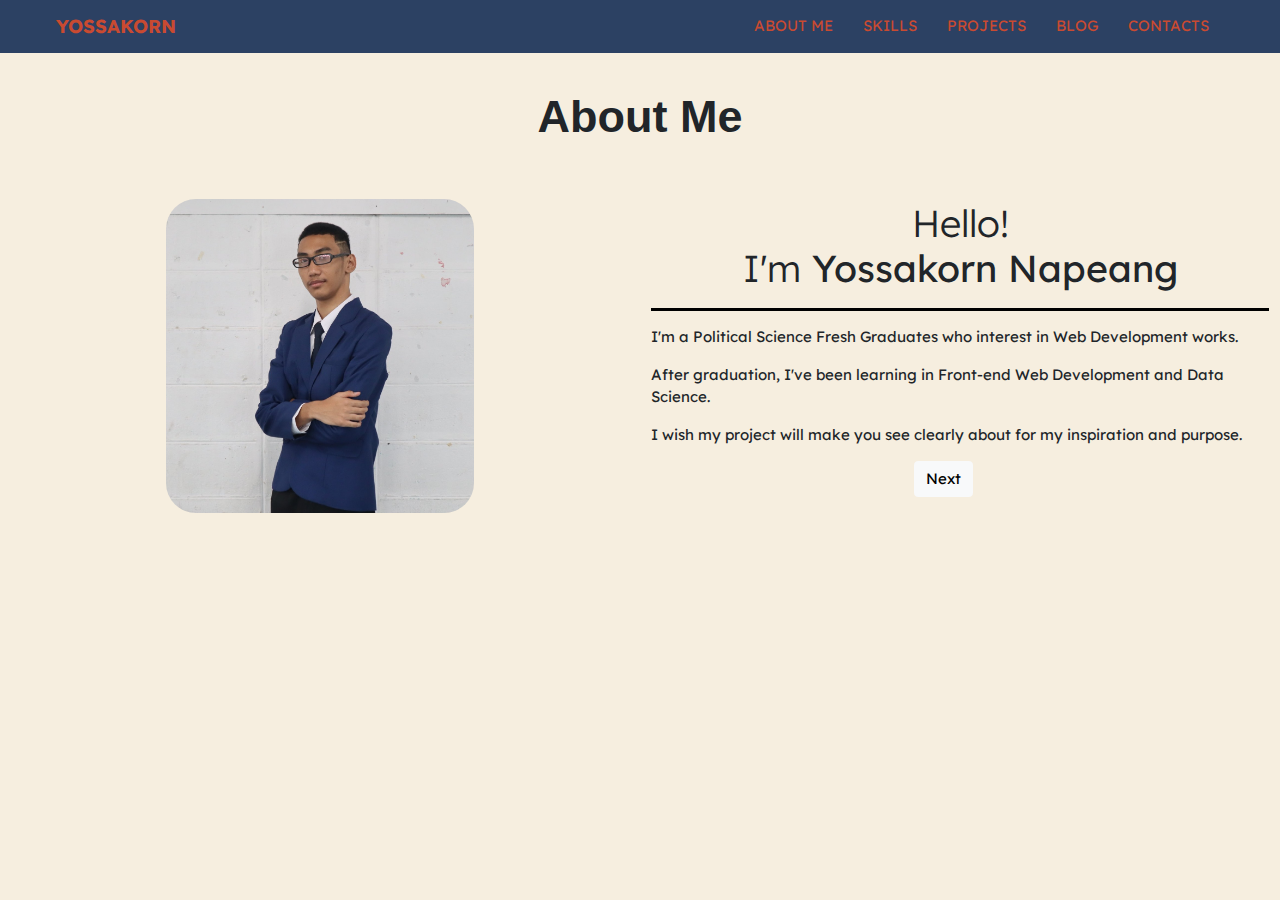
<file: aboutme.html>
<!DOCTYPE html>
<html>

<head>
	<meta charset="UTF-8">
	<meta name="viewport" content="width=device-width, initial-scale=1.0">
	<title>About</title>
	<link rel="stylesheet" href="css/bootstrap.min.css">
	<link rel="preconnect" href="https://fonts.googleapis.com">
	<link rel="preconnect" href="https://fonts.gstatic.com" crossorigin>
	<link href="https://fonts.googleapis.com/css2?family=Prompt:wght@200;300;400;600;700&display=swap" rel="stylesheet">
	<link rel="preconnect" href="https://fonts.googleapis.com">
	<link rel="preconnect" href="https://fonts.gstatic.com" crossorigin>
	<link href="https://fonts.googleapis.com/css2?family=Lexend:wght@200;300;400;600;800&display=swap" rel="stylesheet">
	<link rel="stylesheet" href="https://www.w3schools.com/w3css/4/w3.css">
	<link rel="stylesheet" href="https://cdnjs.cloudflare.com/ajax/libs/animate.css/4.1.1/animate.min.css" />
	<link rel="stylesheet" href="main.css">
</head>

<body>
	<!-- Navigation Bar (Navbar)-->
	<header id="ynt-navbar-normal">
		<div class="container-fluid sticky-lg-top sticky-xl-top sticky-xxl-top">
			<nav class="navbar fixed-top navbar-expand-lg ynt-navbar">
				<div class="container-fluid mx-5">
					<a class="navbar-brand ynt-navbar-logo fw-bold" href="index.html">YOSSAKORN</a>
					<ul class="nav justify-content-end">
						<li class="nav-item">
							<a class="nav-link ynt-navbar-link" href="./aboutme.html">ABOUT ME</a>
						</li>
						<li class="nav-item">
							<a class="nav-link ynt-navbar-link" href="./skills.html">SKILLS</a>
						</li>
						<li class="nav-item">
							<a class="nav-link ynt-navbar-link" href="./projects.html">PROJECTS</a>
						</li>
						<li class="nav-item">
							<a class="nav-link ynt-navbar-link" href="./blog.html">BLOG</a>
						</li>
						<li class="nav-item">
							<a class="nav-link ynt-navbar-link" href="./contacts.html">CONTACTS</a>
						</li>
					</ul>
				</div>
			</nav>
		</div>
	</header>

	<!-- Navigation Bar (Navbar) for Tablet and Mobile-->
	<header id="ynt-navbar-small">
		<div class="container-fluid sticky-sm-top sticky-md-top px-0">
			<div class="collapse" id="navbarToggleExternalContent">
				<div class="p-4 ynt-navbar">
					<ul class="nav d-flex flex-column justify-content-center align-items-center">
						<li class="nav-item">
							<a class="nav-link ynt-navbar-link" href="./aboutme.html">ABOUT ME</a>
						</li>
						<li class="nav-item">
							<a class="nav-link ynt-navbar-link" href="./skills.html">SKILLS</a>
						</li>
						<li class="nav-item">
							<a class="nav-link ynt-navbar-link" href="./projects.html">PROJECTS</a>
						</li>
						<li class="nav-item">
							<a class="nav-link ynt-navbar-link" href="./blog.html">BLOG</a>
						</li>
						<li class="nav-item">
							<a class="nav-link ynt-navbar-link" href="./contacts.html">CONTACTS</a>
						</li>
					</ul>
				</div>
			</div>
			<nav class="navbar navbar-dark ynt-navbar">
				<div class="container-fluid d-flex">
					<button class="navbar-toggler" type="button" data-bs-toggle="collapse"
						data-bs-target="#navbarToggleExternalContent" aria-controls="navbarToggleExternalContent"
						aria-expanded="false" aria-label="Toggle navigation">
						<span class="navbar-toggler-icon"></span>
					</button>
					<a class="navbar-brand ynt-navbar-small-logo" href="index.html"
						style="color: hsl(10, 61%, 49%);">YOSSAKORN</a>
				</div>
			</nav>
		</div>
	</header>


	<!-- About Me Section -->
	<div class="container-fluid mb-5">

		<!-- Content 1 -->
		<div class="row mb-5 aboutme-content-1">
			<h1 class="display-5 fw-bold d-flex align-items-center justify-content-center mt-5 pt-5 aboutme-title">About
				Me</h1>
		</div>
		<div class="row aboutme-content-1 w3-animate-top">
			<div class="col-xxl-6 col-xl-6 col-lg-6 col-md-6 d-flex justify-content-center">
				<img src="./img/ynt29.png" alt="mypic-about" class="aboutme-pic">
			</div>
			<div class="col-xxl-6 col-xl-6 col-lg-6 col-md-6 d-flex justify-content-center align-items-center">
				<ul class="list-unstyled grouptext-list">
					<li class="display-6 text-center" id="test-text">Hello!</li>
					<li class="display-6 text-center aboutme-text-2"> I'm <strong>Yossakorn Napeang</strong></li>
					<li class="text-start mt-3">I'm a Political Science Fresh Graduates who interest in Web Development
						works.</li>
					<li class="text-start mt-3">After graduation, I've been learning in Front-end Web Development and
						Data Science.</li>
					<li class="text-start mt-3">I wish my project will make you see clearly about for my inspiration and
						purpose.</li>
					<button class="btn btn-light mt-3 forward-button-1" role="button">Next</button>
				</ul>
			</div>
		</div>

		<!-- Content 2-->
		<div class="row mb-5 aboutme-content-2">
			<h1 class="display-5 fw-bold d-flex align-items-center justify-content-center mt-5 pt-5 aboutme-title">About
				Me</h1>
		</div>
		<div class="row aboutme-content-2 w3-animate-top">
			<div class="col-xxl-6 col-xl-6 col-lg-6 col-md-12 col-sm-12 col-xs-12">
				<h1 class="display-5 fw-bold d-flex align-items-end justify-content-center mt-5 pt-5" id="my-biography">
					My
					Biography
				</h1>
			</div>
			<div class="col-xxl-6 col-xl-6 col-lg-6 col-md-12 col-sm-12 col-xs-12 d-flex justify-content-start"
				id="biography-list">
				<ul class="list-unstyled grouptext-list-2">
					<li class="text-start"><span class="fw-bold">Name:</span> Yossakorn Napeang (ยศกร นาแพง)</li>
					<li class="text-start mt-2"><span class="fw-bold">Nickname:</span> Tie (ไทด์)</li>
					<li class="text-start mt-2"><span class="fw-bold">Gender:</span> Male</li>
					<li class="text-start mt-2 "><span class="fw-bold">Age:</span> 23 Years</li>
					<li class="text-start mt-2"><span class="fw-bold">Birthdate:</span> 9<sup>th</sup> November 1998
					</li>
					<li class="text-start mt-2"><span class="fw-bold">Nationality:</span> Thai</li>
					<li class="text-start mt-2"><span class="fw-bold">Religion:</span> Irreligious</li>
					<li class="text-start mt-2"><span class="fw-bold">Residence:</span> Bangkok, Thailand</li>
					<li class="text-start mt-2"><span class="fw-bold">Interesting:</span> Sport, Social Science (e.g.
						Political Science, Economics,
						History)</li>
					<li class="text-start mt-2"><span class="fw-bold">Hobby:</span> Singing (My favorite type of music
						is Luk thung), Watching
						Football, Reading</li>
					<div class="group-button d-flex justify-content-center">
						<button class="btn btn-light mt-3 backward-button-1 me-4" role="button">Back</button>
						<button class="btn btn-light mt-3 forward-button-2" role="button">Next</button>
					</div>
				</ul>
			</div>
		</div>

		<!-- Content 3 -->
		<div class="row mb-5 aboutme-content-3">
			<h1 class="display-5 fw-bold d-flex align-items-center justify-content-center mt-5 pt-5 aboutme-title">About
				Me</h1>
		</div>
		<div class="row align-items-start aboutme-content-3 w3-animate-top">
			<div class="col-xxl-6 col-xl-6 col-lg-6 col-md-12 col-sm-12 col-xs-12">
				<h1 class="display-5 fw-bold d-flex align-items-center justify-content-center mt-5 pt-5"
					id="education-history">Educational
					History
				</h1>
			</div>
			<div class="col-xxl-6 col-xl-6 col-lg-6 col-md-12 col-sm-12 col-xs-12 d-flex">
				<ul class="list-unstyled" id="education-list">
					<li class="text-start"><span class="fw-bold">2001 - 2004</span>
						<br><span class="fw-bold">Kindergarten:</span> Kanya Nursery (Name as KHUN NU Nursery in
						current.)
					</li>
					<li class="text-start mt-3"><span class="fw-bold">2004 - 2011</span>
						<br><span class="fw-bold">Elementary:</span> Panyawittaya School
					</li>
					<li class="text-start mt-3"><span class="fw-bold">2011 - 2017</span>
						<br><span class="fw-bold">High School:</span> Thonbureeworatapeepalarak School (Math - Science
						in Mathayom 4-6)
					</li>
					<li class="text-start mt-3"><span class="fw-bold">2017 - 2020</span>
						<br><span class="fw-bold">Bachelor Degree:</span> Ramkhamhaeng University (With Political
						Science)
					</li>
					<div class="group-button d-flex justify-content-center">
						<button class="btn btn-light mt-3 backward-button-2 me-4" role="button">Back</button>
						<button class="btn btn-light mt-3 forward-button-3" role="button">Next</button>
					</div>
				</ul>
			</div>
		</div>

		<!-- Content 4 -->
		<div class="row mb-5 aboutme-content-4">
			<h1 class="display-5 fw-bold d-flex align-items-center justify-content-center mt-5 pt-5 tt aboutme-title">
				About Me</h1>
		</div>
		<div class="row align-items-start aboutme-content-4 w3-animate-top">
			<div class="col-xxl-6 col-xl-6 col-lg-6 col-md-12 col-sm-12 col-xs-12">
				<h1 class="display-5 fw-bold d-flex align-items-center justify-content-center mt-5 pt-5"
					id="my-certification">Certification
				</h1>
			</div>
			<div class="col-xxl-6 col-xl-6 col-lg-6 col-md-12 col-sm-12 col-xs-12">
				<div id="carouselExampleControls" class="carousel slide certification-carousel" data-bs-ride="carousel">
					<div class="carousel-inner">
						<div class="carousel-item active">
							<img src="./img/responsive-web-certification.png" class="d-block w-100" alt="...">
						</div>
						<div class="carousel-item">
							<img src="./img/javascript-algorithms-certification.png" class="d-block w-100" alt="...">
						</div>
						<div class="carousel-item">
							<img src="./img/Google Data Studio certificate-1.png" class="d-block w-100" alt="...">
						</div>
						<div class="carousel-item">
							<img src="./img/certificate-of-completion-for-essential-sql-for-everyone-1.png"
								class="d-block w-100" alt="...">
						</div>
						<div class="carousel-item">
							<img src="./img/eda in sql certificate-1.png" class="d-block w-100" alt="...">
						</div>
					</div>
					<button class="carousel-control-prev" type="button" data-bs-target="#carouselExampleControls"
						data-bs-slide="prev">
						<span class="carousel-control-prev-icon bg-dark" aria-hidden="true"></span>
						<span class="visually-hidden">Previous</span>
					</button>
					<button class="carousel-control-next" type="button" data-bs-target="#carouselExampleControls"
						data-bs-slide="next">
						<span class="carousel-control-next-icon bg-dark" aria-hidden="true"></span>
						<span class="visually-hidden">Next</span>
					</button>
				</div>
				<button class="btn btn-light mt-3 backward-button-3" role="button">Back</button>
			</div>
		</div>
	</div>

	<script src="https://code.jquery.com/jquery-3.6.0.js"
		integrity="sha256-H+K7U5CnXl1h5ywQfKtSj8PCmoN9aaq30gDh27Xc0jk=" crossorigin="anonymous"></script>
	<script src="main.js"></script>
	<script src="js/bootstrap.min.js"></script>
</body>

</html>
</file>
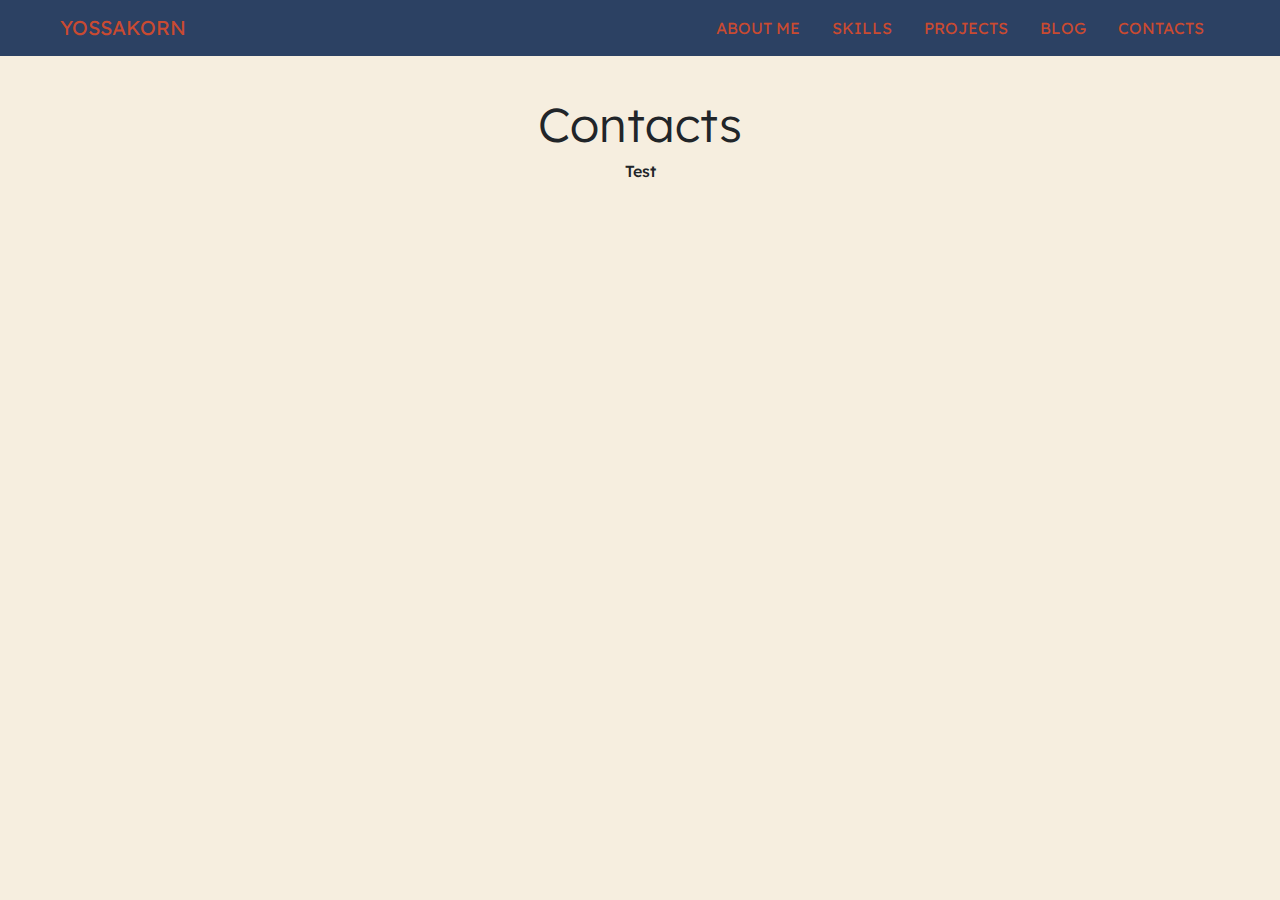
<file: contact.html>
<!DOCTYPE html>
<html>

<head>
	<meta charset="UTF-8">
	<meta name="viewport" content="width=device-width, initial-scale=1.0">
	<title>Yossakorn Napeang</title>
	<link rel="stylesheet" href="css/bootstrap.min.css">
	<link rel="preconnect" href="https://fonts.googleapis.com">
	<link rel="preconnect" href="https://fonts.gstatic.com" crossorigin>
	<link href="https://fonts.googleapis.com/css2?family=Prompt:wght@200;300;400;600;700&display=swap" rel="stylesheet">
	<link rel="preconnect" href="https://fonts.googleapis.com">
	<link rel="preconnect" href="https://fonts.gstatic.com" crossorigin>
	<link href="https://fonts.googleapis.com/css2?family=Lexend:wght@200;300;400;600;800&display=swap" rel="stylesheet">
	<link rel="stylesheet" href="https://cdnjs.cloudflare.com/ajax/libs/animate.css/4.1.1/animate.min.css" />
	<link rel="stylesheet" href="main.css">
</head>

<body>
	<!-- Navigation Bar (Navbar)-->
	<header id="ynt-navbar-normal">
		<div class="container-fluid sticky-lg-top sticky-xl-top sticky-xxl-top">
			<nav class="navbar fixed-top navbar-expand-lg ynt-navbar">
				<div class="container-fluid mx-5">
					<a class="navbar-brand ynt-navbar-logo" href="index.html">YOSSAKORN</a>
					<ul class="nav justify-content-end">
						<li class="nav-item">
							<a class="nav-link ynt-navbar-link" href="./aboutme.html">ABOUT ME</a>
						</li>
						<li class="nav-item">
							<a class="nav-link ynt-navbar-link" href="./skills.html">SKILLS</a>
						</li>
						<li class="nav-item">
							<a class="nav-link ynt-navbar-link" href="./projects.html">PROJECTS</a>
						</li>
						<li class="nav-item">
							<a class="nav-link ynt-navbar-link" href="./blog.html">BLOG</a>
						</li>
						<li class="nav-item">
							<a class="nav-link ynt-navbar-link" href="./contact.html">CONTACTS</a>
						</li>
					</ul>
				</div>
			</nav>
		</div>
	</header>

	<!-- Navigation Bar (Navbar) for Tablet and Mobile-->
	<header id="ynt-navbar-small">
		<div class="container-fluid sticky-sm-top sticky-md-top px-0">
			<div class="collapse" id="navbarToggleExternalContent">
				<div class="p-4 ynt-navbar">
					<ul class="nav d-flex flex-column justify-content-center align-items-center">
						<li class="nav-item">
							<a class="nav-link ynt-navbar-link" href="./aboutme.html">ABOUT ME</a>
						</li>
						<li class="nav-item">
							<a class="nav-link ynt-navbar-link" href="./skills.html">SKILLS</a>
						</li>
						<li class="nav-item">
							<a class="nav-link ynt-navbar-link" href="./projects.html">PROJECTS</a>
						</li>
						<li class="nav-item">
							<a class="nav-link ynt-navbar-link" href="./blog.html">BLOG</a>
						</li>
						<li class="nav-item">
							<a class="nav-link ynt-navbar-link" href="./contact.html">CONTACTS</a>
						</li>
					</ul>
				</div>
			</div>
			<nav class="navbar navbar-dark ynt-navbar">
				<div class="container-fluid d-flex">
					<button class="navbar-toggler" type="button" data-bs-toggle="collapse"
						data-bs-target="#navbarToggleExternalContent" aria-controls="navbarToggleExternalContent"
						aria-expanded="false" aria-label="Toggle navigation">
						<span class="navbar-toggler-icon"></span>
					</button>
					<a class="navbar-brand ynt-navbar-small-logo" href="index.html"
						style="color: hsl(10, 61%, 49%);">YOSSAKORN</a>
				</div>
			</nav>
		</div>
	</header>

	<!-- Contact Me Section-->
	<div class="container-fluid mb-5">
		<div class="row">
			<h1 class="display-5 d-flex align-items-center justify-content-center mt-5 pt-5">Contacts</h1>
		</div>
		<div class="d-flex justify-content-center align-items-center">
			<h6>Test</h6>
		</div>
	</div>

	<!-- <div class="container-fluid mb-5" id="contact">
		
		<div class="container">
			<div class="d-flex align-items-center justify-content-center mt-2">
				<ul class="list-unstyled">
					<li>
						<img src="https://icons-for-free.com/iconfiles/png/512/envelope-131965017430203317.png"
							class="contact-item">
						<a href="mailto: ynt29tie@gmail.com" class="contactme-link">ynt29tie@gmail.com</a>
					</li>
					<li>
						<img src="https://upload.wikimedia.org/wikipedia/commons/thumb/9/91/Octicons-mark-github.svg/2048px-Octicons-mark-github.svg.png"
							class="contact-item">
						<a href="https://github.com/ynt29" class="contactme-link">ynt29tie</a>
					</li>
					<li>
						<img src="https://upload.wikimedia.org/wikipedia/commons/thumb/c/ca/LinkedIn_logo_initials.png/768px-LinkedIn_logo_initials.png"
							class="contact-item">
						<a href="https://www.linkedin.com/in/ynt29/" class="contactme-link">ynt29</a>
					</li>
					<li class="mt-4 mb-0 text-center">From Bang Khun Thian, Bangkok, Thailand</li>
				</ul>
			</div>
		</div>

		<div class="container">
			<div class="menu-group d-flex justify-content-center mt-5">
				<div class="btn-group" role="group" aria-label="Basic example">
					<button type="button" class="btn btn-primary">
						<a href="#home" class="button-text">Home</a>
					</button>
					<button type="button" class="btn btn-primary">
						<a href="#about-me" class="button-text">About Me</a>
					</button>
					<button type="button" class="btn btn-primary">
						<a href="#skills" class="button-text">Skills</a>
					</button>
					<button type="button" class="btn btn-primary">
						<a href="#my-projects" class="button-text">Projects</a>
					</button>
					<button type="button" class="btn btn-primary">
						<a href="#blog" class="button-text">Blog</a>
					</button>
				</div>

			</div>
		</div>

	</div> -->

	<script src="js/bootstrap.min.js"></script>
	<script src="blog-content.js"></script>
</body>

</html>
</file>
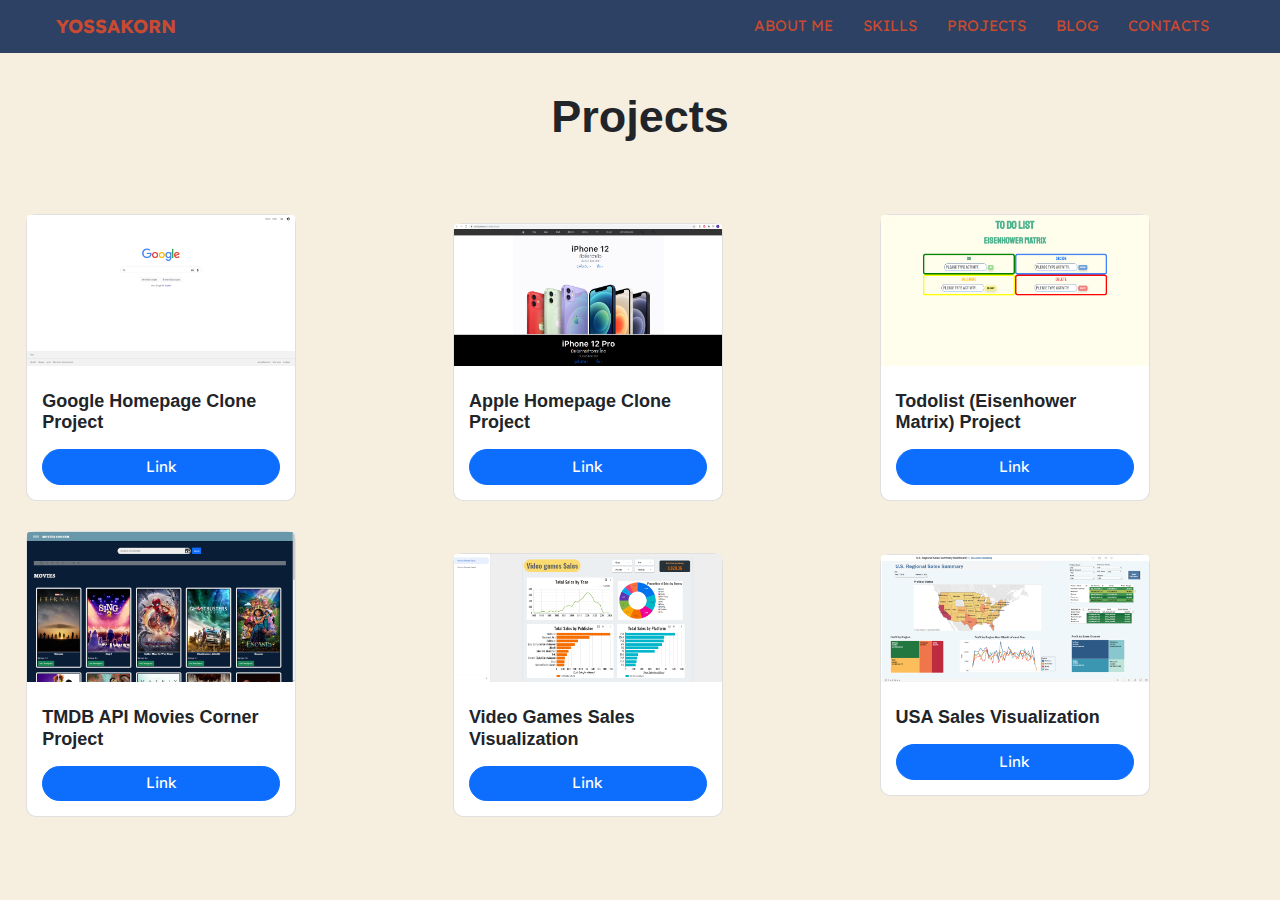
<file: projects.html>
<!DOCTYPE html>
<html>

<head>
	<meta charset="UTF-8">
	<meta name="viewport" content="width=device-width, initial-scale=1.0">
	<title>Projects</title>
	<link rel="stylesheet" href="css/bootstrap.min.css">
	<link rel="preconnect" href="https://fonts.googleapis.com">
	<link rel="preconnect" href="https://fonts.gstatic.com" crossorigin>
	<link href="https://fonts.googleapis.com/css2?family=Prompt:wght@200;300;400;600;700&display=swap" rel="stylesheet">
	<link rel="preconnect" href="https://fonts.googleapis.com">
	<link rel="preconnect" href="https://fonts.gstatic.com" crossorigin>
	<link href="https://fonts.googleapis.com/css2?family=Lexend:wght@200;300;400;600;800&display=swap" rel="stylesheet">
	<link rel="stylesheet" href="https://www.w3schools.com/w3css/4/w3.css">
	<link rel="stylesheet" href="https://cdnjs.cloudflare.com/ajax/libs/animate.css/4.1.1/animate.min.css" />
	<link rel="stylesheet" href="main.css">
</head>

<body>
	<!-- Navigation Bar (Navbar)-->
	<header id="ynt-navbar-normal">
		<div class="container-fluid sticky-lg-top sticky-xl-top sticky-xxl-top">
			<nav class="navbar fixed-top navbar-expand-lg ynt-navbar">
				<div class="container-fluid mx-5">
					<a class="navbar-brand ynt-navbar-logo fw-bold" href="index.html">YOSSAKORN</a>
					<ul class="nav justify-content-end">
						<li class="nav-item">
							<a class="nav-link ynt-navbar-link" href="./aboutme.html">ABOUT ME</a>
						</li>
						<li class="nav-item">
							<a class="nav-link ynt-navbar-link" href="./skills.html">SKILLS</a>
						</li>
						<li class="nav-item">
							<a class="nav-link ynt-navbar-link" href="./projects.html">PROJECTS</a>
						</li>
						<li class="nav-item">
							<a class="nav-link ynt-navbar-link" href="./blog.html">BLOG</a>
						</li>
						<li class="nav-item">
							<a class="nav-link ynt-navbar-link" href="./contacts.html">CONTACTS</a>
						</li>
					</ul>
				</div>
			</nav>
		</div>
	</header>

	<!-- Navigation Bar (Navbar) for Tablet and Mobile-->
	<header id="ynt-navbar-small">
		<div class="container-fluid sticky-sm-top sticky-md-top px-0">
			<div class="collapse" id="navbarToggleExternalContent">
				<div class="p-4 ynt-navbar">
					<ul class="nav d-flex flex-column justify-content-center align-items-center">
						<li class="nav-item">
							<a class="nav-link ynt-navbar-link" href="./aboutme.html">ABOUT ME</a>
						</li>
						<li class="nav-item">
							<a class="nav-link ynt-navbar-link" href="./skills.html">SKILLS</a>
						</li>
						<li class="nav-item">
							<a class="nav-link ynt-navbar-link" href="./projects.html">PROJECTS</a>
						</li>
						<li class="nav-item">
							<a class="nav-link ynt-navbar-link" href="./blog.html">BLOG</a>
						</li>
						<li class="nav-item">
							<a class="nav-link ynt-navbar-link" href="./contacts.html">CONTACTS</a>
						</li>
					</ul>
				</div>
			</div>
			<nav class="navbar navbar-dark ynt-navbar">
				<div class="container-fluid d-flex">
					<button class="navbar-toggler" type="button" data-bs-toggle="collapse"
						data-bs-target="#navbarToggleExternalContent" aria-controls="navbarToggleExternalContent"
						aria-expanded="false" aria-label="Toggle navigation">
						<span class="navbar-toggler-icon"></span>
					</button>
					<a class="navbar-brand ynt-navbar-small-logo" href="index.html"
						style="color: hsl(10, 61%, 49%);">YOSSAKORN</a>
				</div>
			</nav>
		</div>
	</header>

	<!-- Projects Section-->
	<div class="container-fluid mb-5">
		<div class="row">
			<h1 class="display-5 fw-bold d-flex align-items-center justify-content-center mt-5 pt-5">
				Projects</h1>
		</div>
		<div
			class="row row-cols-xxl-3 row-cols-xl-3 row-cols-lg-3 row-cols-md-2 row-cols-sm-1 row-cols-xs-1 mt-5 align-items-baseline w3-animate-bottom">
			<div class="col">
				<div class="card m-3" style="width: 18rem;">
					<img src="./img/googleclone-project.png" class="card-img-top" alt="google-clone">
					<div class="card-body">
						<h5 class="card-title fw-bold">Google Homepage Clone Project</h5>
						<p class="card-text"></p>
						<a href="https://ynt29.github.io/clone_google/"
							class="btn btn-primary stretched-link d-flex justify-content-center">Link</a>
					</div>
				</div>
			</div>
			<div class="col">
				<div class="card m-3" style="width: 18rem;">
					<img src="./img/appleclone-project.png" class="card-img-top" alt="apple-clone">
					<div class="card-body">
						<h5 class="card-title fw-bold">Apple Homepage Clone Project</h5>
						<p class="card-text"></p>
						<a href="https://ynt29.github.io/Clone_Apple/"
							class="btn btn-primary stretched-link d-flex justify-content-center">Link</a>
					</div>
				</div>
			</div>
			<div class="col">
				<div class="card m-3" style="width: 18rem;">
					<img src="/img/eisenhower-todolist.png" class=" card-img-top" alt="todolist-eisenhower">
					<div class="card-body">
						<h5 class="card-title fw-bold">Todolist (Eisenhower Matrix) Project</h5>
						<p class="card-text"></p>
						<a href="https://eisenhower-todolist.web.app"
							class="btn btn-primary stretched-link d-flex justify-content-center">Link</a>
					</div>
				</div>
			</div>
			<div class="col">
				<div class="card m-3" style="width: 18rem;">
					<img src="./img/moviecorner-project.png" class="card-img-top" alt="tmdb-moviescorner">
					<div class="card-body">
						<h5 class="card-title fw-bold">TMDB API Movies Corner Project</h5>
						<p class="card-text"></p>
						<a href="https://ynt-moviescorner.web.app"
							class="btn btn-primary stretched-link d-flex justify-content-center">Link</a>
					</div>
				</div>
			</div>
			<div class="col">
				<div class="card m-3" style="width: 18rem;">
					<img src="./img/gamesales-project.png" class="card-img-top" alt="gamesales-visual">
					<div class="card-body">
						<h5 class="card-title fw-bold">Video Games Sales Visualization</h5>
						<p class="card-text"></p>
						<a href="https://datastudio.google.com/u/0/reporting/e3d1ec1f-0535-41d9-8dc0-be3db8d68b10/page/Jn1GC"
							class="btn btn-primary stretched-link d-flex justify-content-center">Link</a>
					</div>
				</div>
			</div>
			<div class="col">
				<div class="card m-3" style="width: 18rem;">
					<img src="./img/usasales-project.png" class="card-img-top" alt="usasales-visual">
					<div class="card-body">
						<h5 class="card-title fw-bold">USA Sales Visualization</h5>
						<p class="card-text"></p>
						<a href="https://public.tableau.com/app/profile/ynt29tie/viz/Testbook_16222261942610/Dashboard1"
							class="btn btn-primary stretched-link d-flex justify-content-center">Link</a>
					</div>
				</div>
			</div>
		</div>
	</div>

	<script src="js/bootstrap.min.js"></script>
	<script src="blog-content.js"></script>
</body>

</html>
</file>
<file: main.css>
/* Common Variable */
/* General */
* {
  font-family: "Lexend", "Prompt", sans-serif;
}

html {
  scroll-behavior: smooth;
}

body {
  background-color: #f6eedf;
  margin: 0;
  padding: 0;
  width: 100%;
  max-height: 100vh;
}

/* Navbar Section */
.ynt-navbar {
  background-color: #2c4163;
}

.ynt-navbar-logo {
  color: #c94a31;
}

.ynt-navbar-logo :hover {
  color: #8fdbd5;
}

.ynt-navbar-logo :active {
  color: #191919;
}

.ynt-navbar-link {
  color: #c94a31;
}

.ynt-navbar-link :hover {
  color: #8fdbd5;
}

.ynt-navbar-link :active {
  color: #191919;
}

@media (max-width: 992px) {
  #ynt-navbar-normal {
    display: none;
  }
}

@media (min-width: 993px) {
  #ynt-navbar-small {
    display: none;
  }
}

/* Welcome Section */
.welcome-container {
  position: relative;
  width: auto;
  background-color: black;
}

#welcome-img {
  background-image: url(./img/50536383_502646970257994_2265639177565503488_n.jpg);
  height: 100vh;
  width: 100vw;
  background-size: cover;
  background-position: center;
  background-repeat: no-repeat;
  opacity: 0.6;
}

@media (min-width: 993px) {
  #welcome-img {
    margin-top: 48px;
  }
}

.welcome-text h1,
.welcome-text h2 {
  color: #ecdbba;
}

.home-button {
  -webkit-transition: all 0.5s;
  transition: all 0.5s;
  cursor: pointer;
}

.home-button :hover {
  background-color: #adaaaa;
  padding-right: 25px;
}

.home-button :active {
  background-color: #adaaaa;
  -webkit-box-shadow: 0 5px #666;
  box-shadow: 0 5px #666;
  -webkit-transform: translateY(4px);
  transform: translateY(4px);
}

.home-button span {
  cursor: pointer;
  display: inline-block;
  position: relative;
  -webkit-transition: 0.5s;
  transition: 0.5s;
}

.home-button span:after {
  content: "\00bb";
  position: absolute;
  opacity: 0;
  top: 0;
  right: -15px;
  -webkit-transition: 0.5s;
  transition: 0.5s;
}

.home-button :hover span::after {
  opacity: 1;
}

.forward-button-1 {
  -webkit-transition: all 0.5s;
  transition: all 0.5s;
  cursor: pointer;
  position: relative;
  left: 42.5%;
}

.backward-button-3 {
  position: relative;
  left: 40%;
}

/* About Me Section */
.aboutme-pic {
  border-radius: 2rem !important;
  width: 50%;
}

@media (min-width: 768px) and (max-width: 991px) {
  .aboutme-pic {
    width: 90%;
  }
}

@media (min-width: 992px) and (max-width: 1199px) {
  .aboutme-pic {
    width: 70%;
  }
}

@media (min-width: 768px) and (max-width: 991px) {
  #carouselExampleControls {
    width: 60%;
    display: -webkit-box;
    display: -ms-flexbox;
    display: flex;
  }
}

@media (max-width: 576px) {
  .aboutme-title {
    margin-top: 0px !important;
    padding-top: 8px !important;
  }
}

@media (max-width: 767px) {
  .aboutme-content-1 {
    margin-bottom: 8px !important;
  }
}

@media (max-width: 767px) {
  .aboutme-pic {
    width: 50%;
    height: 100%;
  }
}

.aboutme-pic :hover {
  -webkit-animation: fade 5s infinite;
  animation: fade 5s infinite;
}

@-webkit-keyframes fade {
  0% {
    opacity: 1;
  }
  100% {
    opacity: 0.6;
  }
}

@keyframes fade {
  0% {
    opacity: 1;
  }
  100% {
    opacity: 0.6;
  }
}

@media (max-width: 767px) {
  #biography-list {
    margin-top: 12px;
  }
}

.aboutme-content-2,
.aboutme-content-3,
.aboutme-content-4 {
  display: none;
}

@media (max-width: 992px) {
  .aboutme-content-2,
  .aboutme-content-3,
  .aboutme-content-4 {
    margin-top: 8px !important;
    margin-bottom: 8px !important;
  }
}

@media (max-width: 992px) {
  .grouptext-list,
  #education-list {
    margin-top: 18px;
  }
}

.certification-carousel {
  width: 80%;
}

@media (max-width: 992px) {
  .certification-carousel {
    margin-top: 18px;
  }
}

@media (max-width: 992px) {
  #my-biography,
  #education-history,
  #my-certification {
    margin-top: 0px !important;
    padding-top: 8px !important;
  }
}

.aboutme-text-2 {
  border-bottom: 3px solid black;
  padding-bottom: 18px;
}

.forward-button-1:hover,
.backward-button-1:hover {
  background-color: #adaaaa;
}

.forward-button-1:active,
.backward-button-1:active {
  background-color: #adaaaa;
  -webkit-box-shadow: 0 5px #666;
  box-shadow: 0 5px #666;
  -webkit-transform: translateY(4px);
  transform: translateY(4px);
}

.forward-button-2:hover,
.backward-button-2:hover {
  background-color: #adaaaa;
}

.forward-button-2:active,
.backward-button-2:active {
  background-color: #adaaaa;
  -webkit-box-shadow: 0 5px #666;
  box-shadow: 0 5px #666;
  -webkit-transform: translateY(4px);
  transform: translateY(4px);
}

.forward-button-3:hover,
.backward-button-3:hover {
  background-color: #adaaaa;
}

.forward-button-3:active,
.backward-button-3:active {
  background-color: #adaaaa;
  -webkit-box-shadow: 0 5px #666;
  box-shadow: 0 5px #666;
  -webkit-transform: translateY(4px);
  transform: translateY(4px);
}

/* Skills Section */
.skills-list li {
  padding-top: 18px;
}

@media (max-width: 576px) {
  .skills-list {
    margin-top: 0px !important;
  }
}

.toolbox-list li {
  padding-top: 18px;
}

.toolbox-list span {
  padding-left: 20px;
}

@media (max-width: 576px) {
  .toolbox-list {
    margin-top: 0px !important;
  }
}

@media (max-width: 991px) {
  #skills-title {
    padding-top: 0px !important;
    margin-top: 28px !important;
  }
}

/* Projects Section */
.card {
  border-radius: 10px;
}

.card-body > a {
  border-radius: 20px;
}

/* Blog Section */
/* .wrapper-blog-pic {
  position: relative;
  max-height: 100%;
  overflow: hidden;
} */

/* Contact Section */
.button-text {
  color: white;
  text-decoration: none !important;
}

.contact-item {
  margin-right: 12px;
  width: 16px;
}

.contactme-link {
  color: #c94a31;
  text-decoration: none;
}
/*# sourceMappingURL=main.css.map */
</file>
